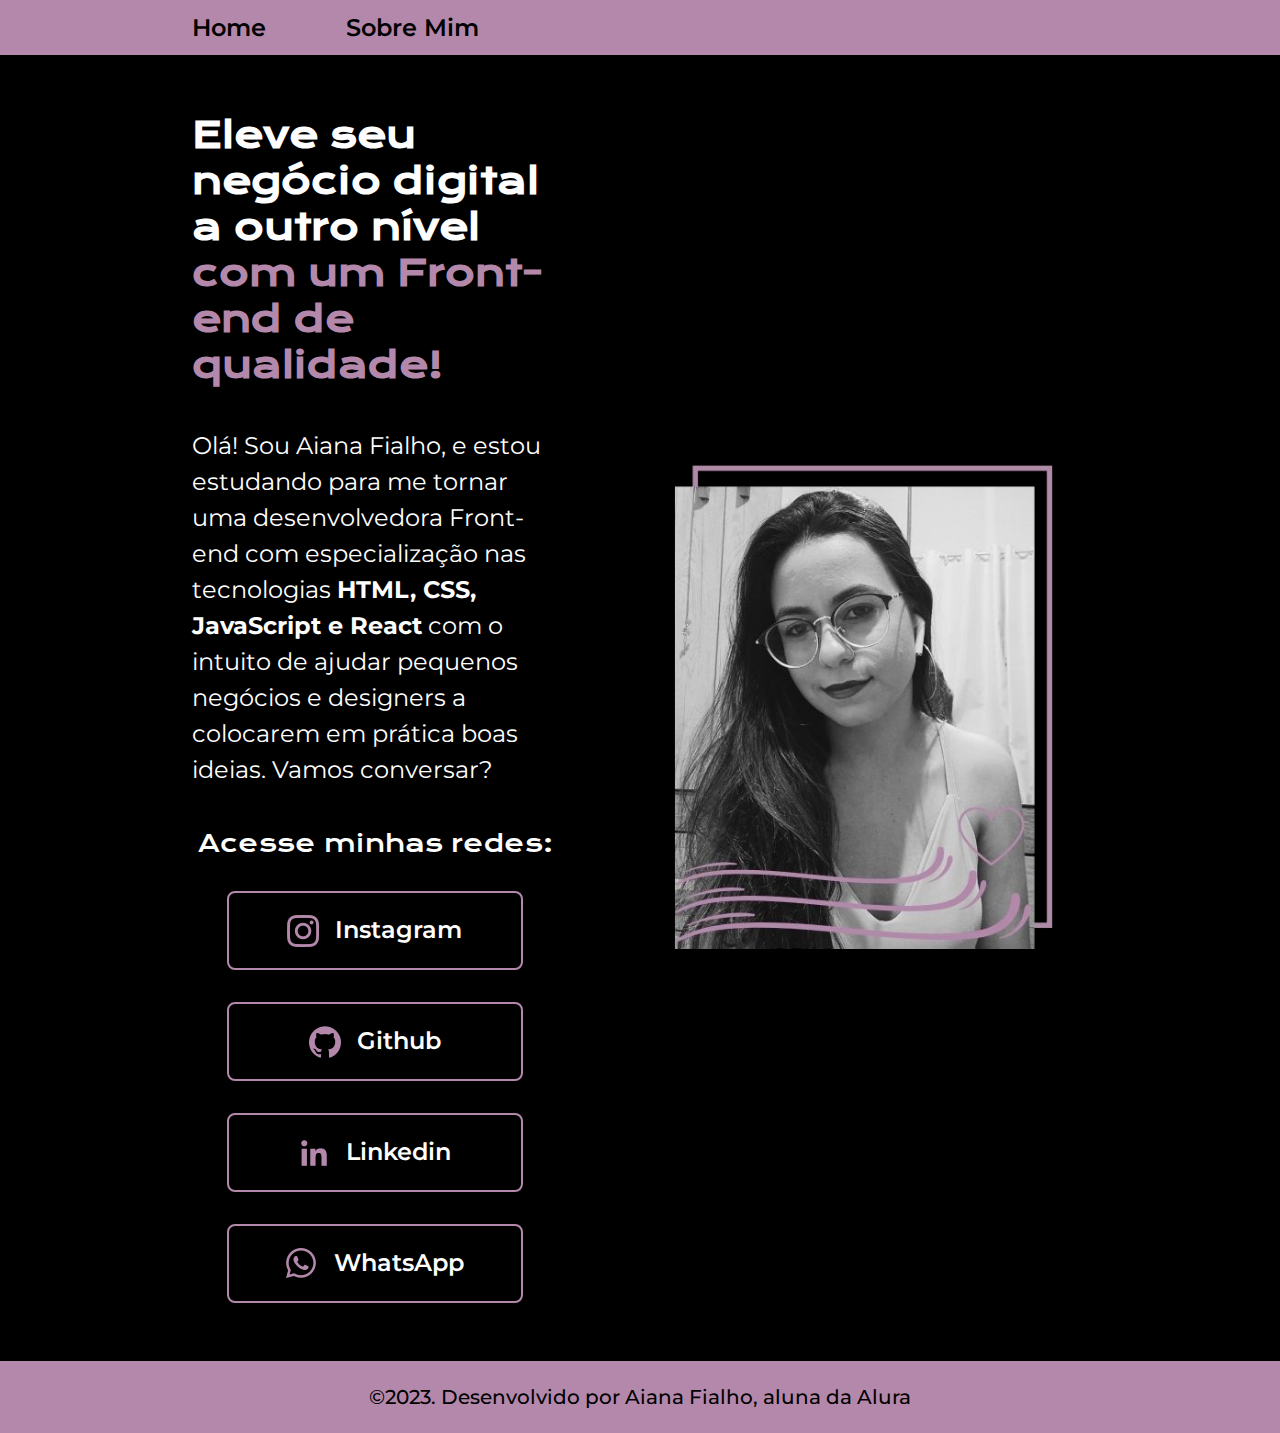
<file: index.html>
<!DOCTYPE html>
<html lang="pt-br">

<head>
    <meta charset="UTF-8">
    <meta http-equiv="X-UA-Compatible" content="IE=edge">
    <meta name="viewport" content="width=device-width, initial-scale=1.0">
    <link rel="shortcut icon" href="./imagens/aiana-icone.png" type="image/x-icon">
    <link rel="stylesheet" href="./css/style.css">
    <title>Portifolio</title>
</head>

<body>
    <header class="cabecalho">
        <nav class="cabecalho__menu">
            <a class="cabecalho__menu__link" href="index.html">Home</a>
            <a class="cabecalho__menu__link" href="about.html">Sobre Mim</a>
        </nav>
    </header>
    <main class="apresentacao">
        <section class="apresentacao__conteudo">
            <h1 class="apresentacao__conteudo__titulo">Eleve seu negócio digital a outro nível <strong
                    class="titulo-destaque">com um Front-end de qualidade!</strong></h1>
            <p class="apresentacao__conteudo__texto">Olá! Sou Aiana Fialho, e estou estudando para me tornar uma
                desenvolvedora Front-end com especialização nas tecnologias <strong class="texto-destaque">HTML, CSS,
                    JavaScript e React</strong> com o intuito de ajudar pequenos negócios e designers a colocarem em
                prática boas ideias. Vamos conversar?</p>
            <div class="apresentacao__links">
                <h2 class="apresentacao__links__subtitulo">Acesse minhas redes:</h2>
                <a class="apresentacao__links__botoes" href="https://www.instagram.com/aiana_fialho/">
                    <img src="./imagens/instagram.png" alt="Ícone do Instagram"> Instagram
                </a>
                <a class="apresentacao__links__botoes" href="https://github.com/aianafialho">
                    <img src="./imagens/github.png" alt="Ícone do Github"> Github
                </a>
                <a class="apresentacao__links__botoes" href="https://br.linkedin.com/in/aiana-fialho-325108209">
                    <img src="./imagens/linkedin.png" alt="Ícone do Linkedin"> Linkedin
                </a>
                <a class="apresentacao__links__botoes" href="https://api.whatsapp.com/send?phone=5531982833798">
                    <img src="./imagens/whatsapp.png" alt="Ícone do WhatsApp"> WhatsApp
                </a>
            </div>
        </section>
        <img class="apresentacao__imagem" src="./imagens/aiana_fialho.png" alt="Foto da Aiana Fialho">
    </main>
    <footer class="rodape">
        <span>&copy;2023. Desenvolvido por Aiana Fialho, aluna da Alura</span>
    </footer>
</body>

</html>
</file>
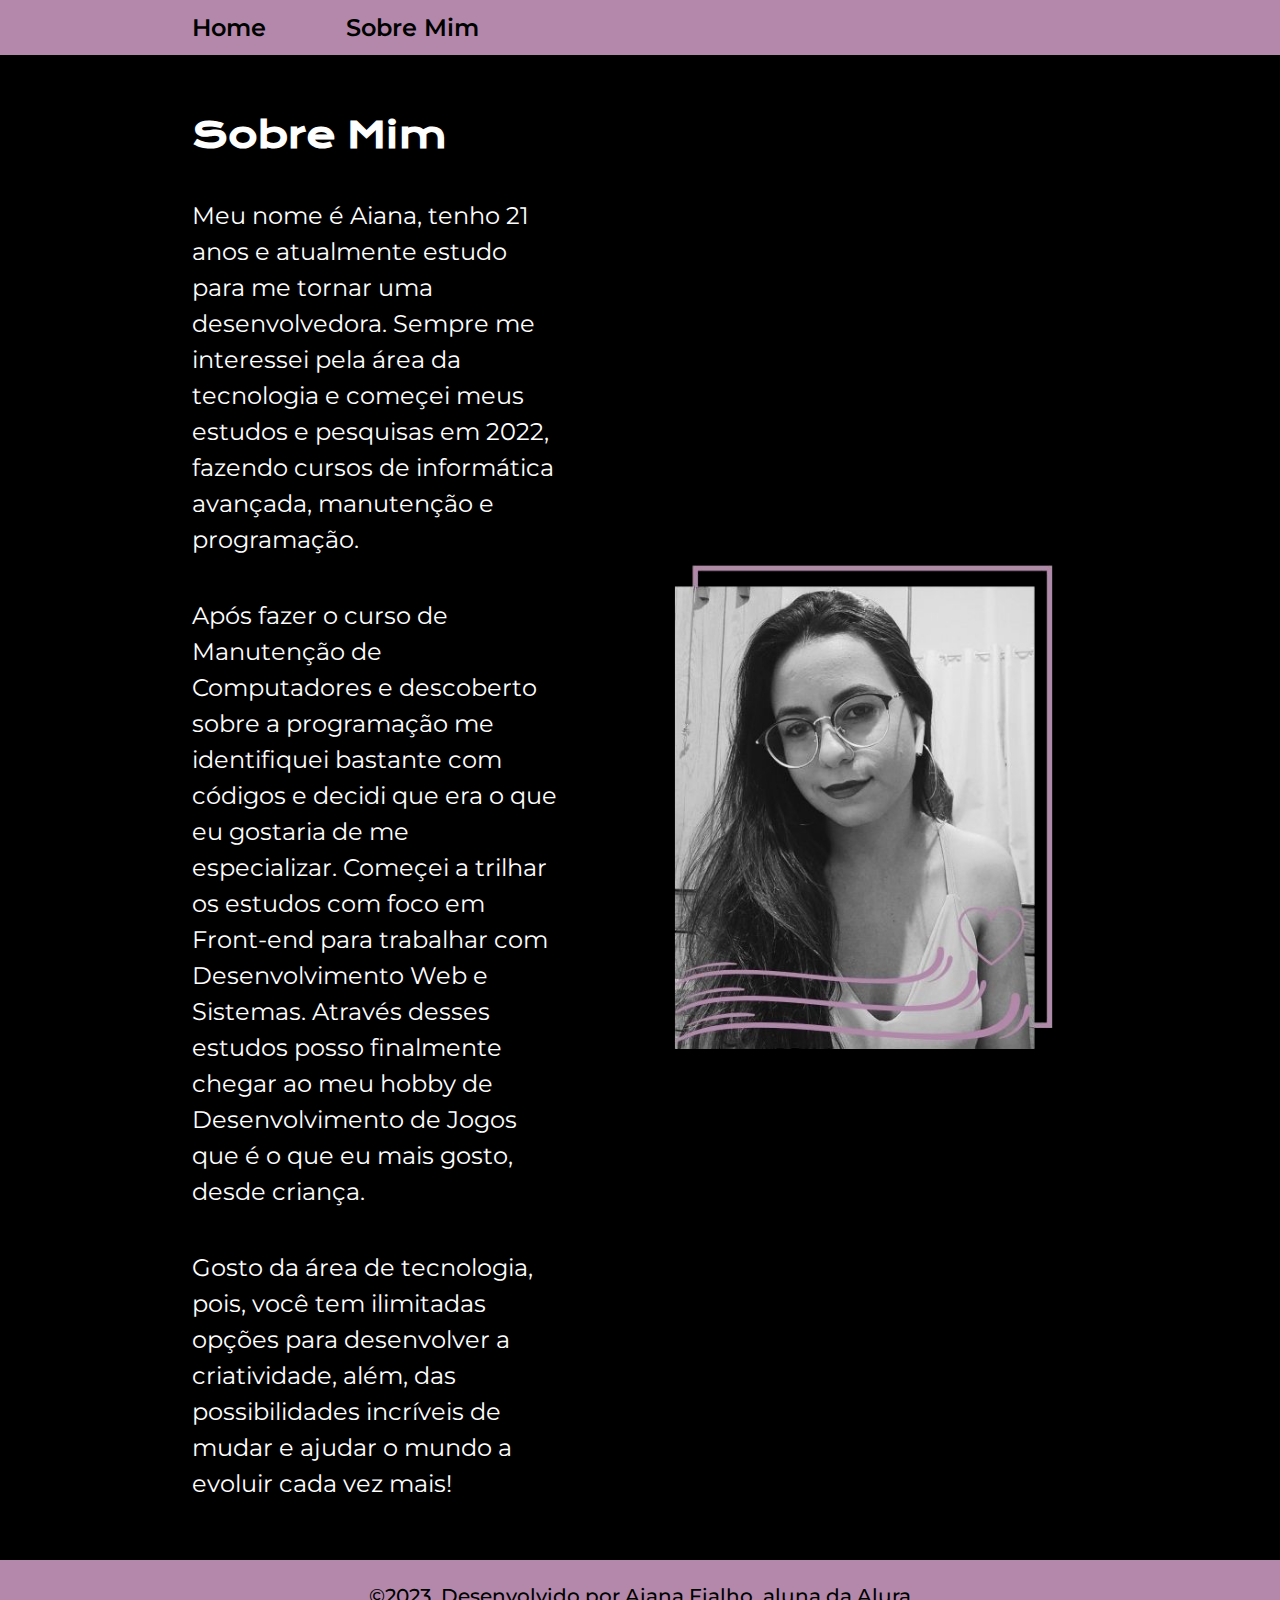
<file: about.html>
<!DOCTYPE html>
<html lang="pt-br">

<head>
    <meta charset="UTF-8">
    <meta http-equiv="X-UA-Compatible" content="IE=edge">
    <meta name="viewport" content="width=device-width, initial-scale=1.0">
    <link rel="shortcut icon" href="./imagens/aiana-icone.png" type="image/x-icon">
    <link rel="stylesheet" href="./css/style.css">
    <title>Sobre Mim</title>
</head>
<body>
    <header class="cabecalho">
        <nav class="cabecalho__menu">            
            <a class="cabecalho__menu__link" href="index.html">Home</a>
            <a class="cabecalho__menu__link" href="about.html">Sobre Mim</a>
        </nav>
    </header>
    <main class="apresentacao">   
        <section class="apresentacao__conteudo">
            <h1 class="apresentacao__conteudo__titulo">Sobre Mim</h1>
            <p class="apresentacao__conteudo__texto">Meu nome é Aiana, tenho 21 anos e atualmente estudo para me tornar uma desenvolvedora. Sempre me interessei pela área da tecnologia e começei meus estudos e pesquisas em 2022, fazendo cursos de informática avançada, manutenção e programação.</p>
            <p class="apresentacao__conteudo__texto">Após fazer o curso de Manutenção de Computadores e descoberto sobre a programação me identifiquei bastante com códigos e decidi que era o que eu gostaria de me especializar. Começei a trilhar os estudos com foco em Front-end para trabalhar com Desenvolvimento Web e Sistemas. Através desses estudos posso finalmente chegar ao meu hobby de Desenvolvimento de Jogos que é o que eu mais gosto, desde criança.</p>
            <p class="apresentacao__conteudo__texto">Gosto da área de tecnologia, pois, você tem ilimitadas opções para desenvolver a criatividade, além, das possibilidades incríveis de mudar e ajudar o mundo a evoluir cada vez mais!</p>
        </section>
        <img class="apresentacao__imagem" src="./imagens/aiana_fialho.png" alt="Foto da Aiana Fialho">
    </main>
    <footer class="rodape">
        <span>&copy;2023. Desenvolvido por Aiana Fialho, aluna da Alura</span>
    </footer>    
</body>

</html>
</file>
<file: css/style.css>
@import url('https://fonts.googleapis.com/css2?family=Inter:wght@300;400&family=Krona+One&family=Michroma&family=Montserrat:wght@400;600&display=swap');

:root {
    --cor-primaria: #000000; 
    --cor-secundaria: #fefefe; 
    --cor-terciaria: #b388ab;
    --cor-hover: #191318; 
    --cor-hover-cabecalho: #dbc0da; 

    --fonte-primaria: 'Krona One', sans-serif;
    --fonte-secundaria: 'Montserrat', sans-serif;

    --tamanho-fonte: 1.5rem; 
}

* {
    margin: 0;
    padding: 0;
}

body {
    /* height: 100vh; */
    box-sizing: border-box;
    background-color: var(--cor-primaria);
    color: var(--cor-secundaria); 
}

.cabecalho {
    padding: 1% 0% 1% 15%;
    background-color: var(--cor-terciaria);
}

.cabecalho__menu {
    display: flex;
    gap: 80px;
}

.cabecalho__menu__link {
    font-family: var(--fonte-secundaria);
    font-size: var(--tamanho-fonte);
    font-weight: 600;
    color: var(--cor-primaria);
    text-decoration: none;
}

.cabecalho__menu__link:hover {
    background-color: var(--cor-hover-cabecalho); 
    transition: 0.5s ease-in-out;
}

.apresentacao {
    padding: 4.5% 15%;
    display: flex;
    align-items: center;
    justify-content: space-between;
    gap: 82px;
}

.apresentacao__conteudo {
    width: 50%;
    display: flex;
    flex-direction: column;
    gap: 40px;
}

.apresentacao__conteudo__titulo {
    font-size: 2.25rem;
    font-family: var(--fonte-primaria);
}

.titulo-destaque {
    color: var(--cor-terciaria);
}

.apresentacao__conteudo__texto {
    font-size: var(--tamanho-fonte);
    font-family: var(--fonte-secundaria);
    line-height: 36px;
}

.texto-destaque {
    font-weight: bold;
}

.apresentacao__links {
    display: flex;
    justify-content: space-between;
    flex-direction: column;
    align-items: center;
    gap: 32px;
}

.apresentacao__links__subtitulo {
    font-family: var(--fonte-primaria);
    font-weight: 400;
    font-size: var(--tamanho-fonte);
}


.apresentacao__links__botoes {
    display: flex;
    justify-content: center;
    gap: 16px;
    width: 50%;
    text-align: center;
    border: 2px solid var(--cor-terciaria); 
    border-radius: 8px;
    font-size: var(--tamanho-fonte);
    font-weight: 600;
    padding: 21.5px 0; 
    text-decoration: none;
    color: var(--cor-secundaria);
    font-family: var(--fonte-secundaria);
}

.apresentacao__links__botoes:hover {
    background-color: var(--cor-hover);
}

.apresentacao__imagem {
    width: 50%;
}

.rodape {
    color: var(--cor-primaria);
    background-color: var(--cor-terciaria);
    padding: 24px;
    text-align: center;
    font-family: var(--fonte-secundaria);
    font-size: 1.25rem;
    font-weight: 500;
}

@media (max-width: 1024px) {
    .cabecalho {
        padding: 2.5%;
    }

    .cabecalho__menu {
        justify-content: center;
    }

    .apresentacao {
        flex-direction: column-reverse;
        gap: 20px;
    }

    .apresentacao__conteudo {
        width: auto;
        font-size: 0.75rem;
    }

    .apresentacao__imagem {
        width: 300px;
    }
}

@media (min-width: 546px) {
    .apresentacao__links__botoes {
        width: 70%;
    }
}

@media (min-width: 320px) {
    .apresentacao__links__botoes {
        width: 80%;
    }
}

@media (max-width: 546px) {
    .cabecalho {
        padding: 3%;
    }
}
</file>
